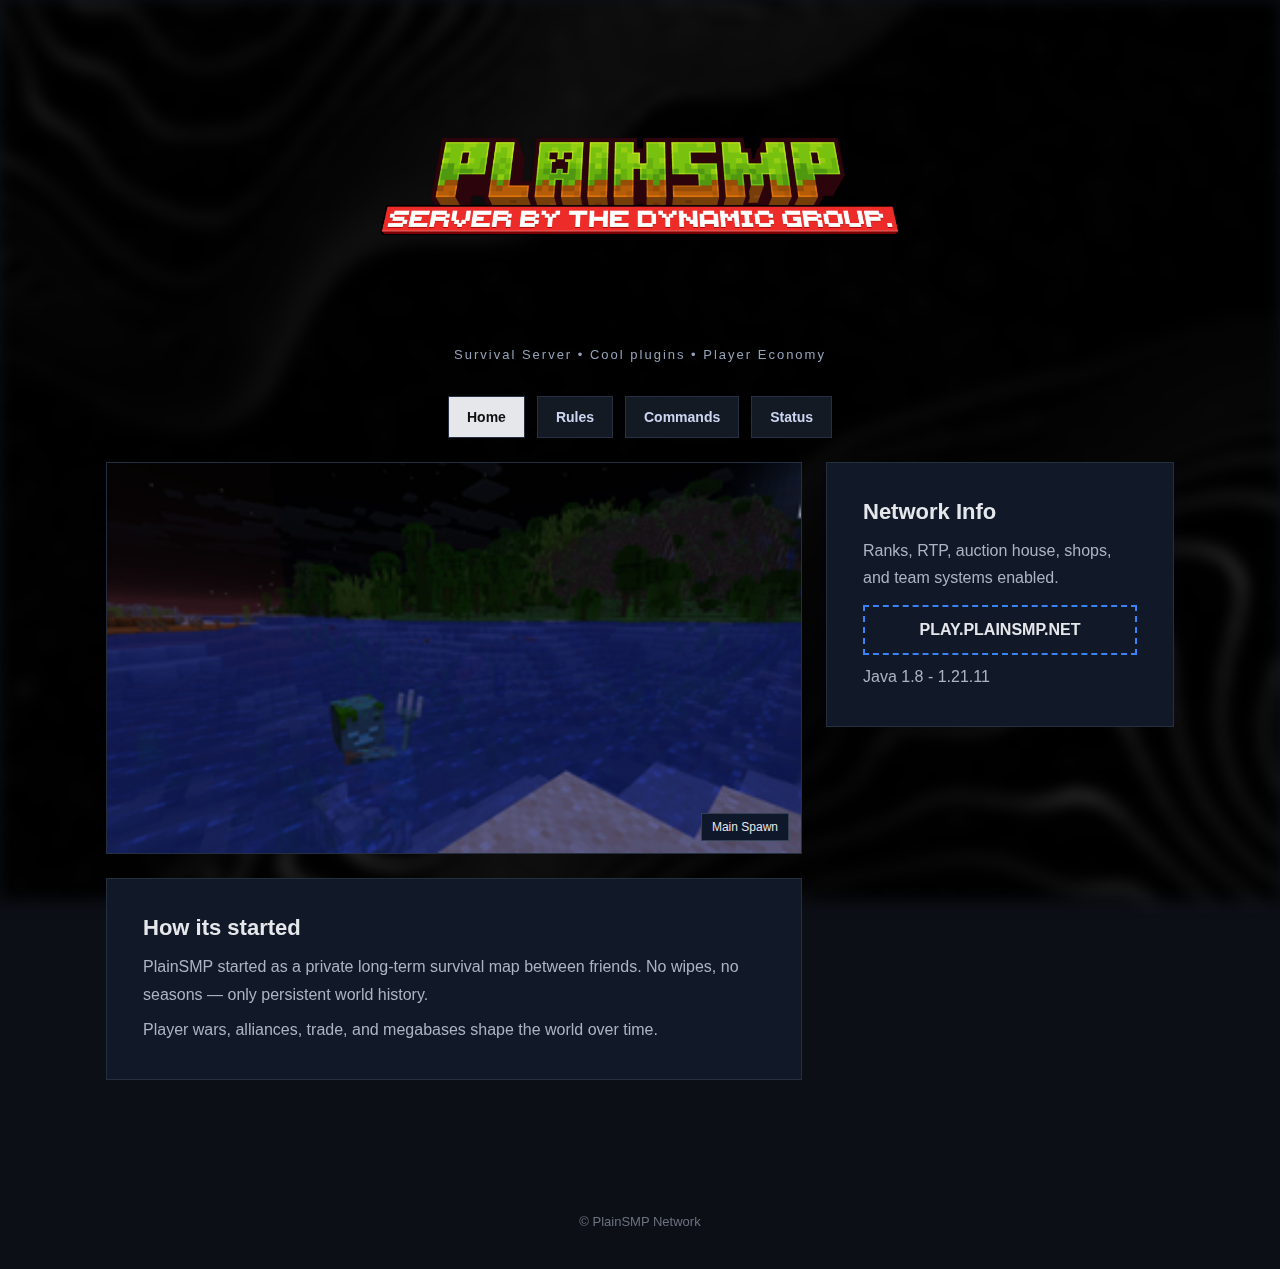
<file: index.html>
<!DOCTYPE html>
<html lang="en">
<head>
<meta charset="UTF-8">
<title>PlainSMP Network</title>
<meta name="viewport" content="width=device-width, initial-scale=1.0">

<style>
*{box-sizing:border-box;margin:0;padding:0}

body{
  font-family:Segoe UI,Arial,sans-serif;
  background:#0c0f16;
  color:#e5e7eb;
  opacity:0;
  transition:opacity .35s ease;
}
body.loaded{opacity:1}

.bg{
  position:fixed;
  inset:0;
  background:url("bg.jpg") center/cover no-repeat;
  filter:blur(8px) brightness(.3);
  z-index:-1;
}

.header{
  text-align:center;
  padding:40px 20px 10px;
}
.header img{width:520px;max-width:95%}

.tag{
  color:#94a3b8;
  letter-spacing:2px;
  font-size:13px;
  margin-top:10px;
}

/* NAV — different style */
.nav{
  max-width:1100px;
  margin:24px auto;
  display:flex;
  gap:12px;
  flex-wrap:wrap;
  justify-content:center;
}

.nav a{
  text-decoration:none;
  color:#cbd5f1;
  padding:12px 18px;
  background:#141a24;
  border:1px solid #263042;
  font-weight:700;
  font-size:14px;
}

.nav a:hover{background:#1d2633}
.nav a.active{background:#e5e7eb;color:#111}

.container{
  max-width:1100px;
  margin:0 auto 70px;
  padding:0 16px;
}

.page{display:none;animation:fade .35s ease}
.page.active{display:block}

@keyframes fade{
  from{opacity:0;transform:translateY(6px)}
  to{opacity:1;transform:none}
}

.grid{
  display:grid;
  grid-template-columns:2fr 1fr;
  gap:24px;
}

@media(max-width:900px){
  .grid{grid-template-columns:1fr}
}

.panel{
  background:#111827;
  border:1px solid #243041;
  padding:36px;
  margin-bottom:24px;
}

.panel h2{margin-bottom:12px;font-size:22px}
.panel p{color:#aab4c3;line-height:1.7;margin-top:8px}

.hero{
  position:relative;
  border:1px solid #243041;
  overflow:hidden;
  margin-bottom:24px;
}
.hero img{width:100%;display:block}
.hero span{
  position:absolute;
  bottom:12px;
  right:12px;
  background:#0f172a;
  border:1px solid #334155;
  padding:6px 10px;
  font-size:12px;
}

.btnbox{
  border:2px dashed #3b82f6;
  padding:14px;
  text-align:center;
  font-weight:900;
  margin-top:14px;
}

.list li{margin:10px 0;color:#cbd5e1}

.footer{
  text-align:center;
  color:#6b7280;
  padding:40px 10px;
  font-size:13px;
}
</style>
</head>

<body>
<div class="bg"></div>

<div class="header">
  <img src="PlainSMP.png">
  <div class="tag">Survival Server • Cool plugins • Player Economy</div>
</div>

<div class="nav">
  <a class="active" data-page="home">Home</a>
  <a data-page="rules">Rules</a>
  <a data-page="commands">Commands</a>
  <a data-page="status">Status</a>
</div>

<div class="container">

<!-- HOME -->
<div id="home" class="page active">
<div class="grid">

<div>
  <div class="hero">
    <img src="feature.jpg">
    <span>Main Spawn</span>
  </div>

  <div class="panel">
    <h2>How its started</h2>
    <p>PlainSMP started as a private long-term survival map between friends. No wipes, no seasons — only persistent world history.</p>
    <p>Player wars, alliances, trade, and megabases shape the world over time.</p>
  </div>
</div>

<div>
  <div class="panel">
    <h2>Network Info</h2>
    <p>Ranks, RTP, auction house, shops, and team systems enabled.</p>
    <div class="btnbox">PLAY.PLAINSMP.NET</div>
    <p>Java 1.8 - 1.21.11</p>
  </div>
</div>

</div>
</div>

<!-- RULES -->
<div id="rules" class="page">
<div class="panel">
<h2>Rules</h2>
<ol class="list">
<li>No real-life threats, doxxing, or harassment</li>
<li>No server-crashing exploits or lag machines</li>
<li>No dupes that break the economy</li>
<li>No hacked clients that give unfair combat advantage</li>
<li>No chat spam or advertising other servers
<li>No duping in anyways
<li>No staff impersonation
<li>No staff impersonation</li>
<li>Keep public areas playable (no spawn traps / portal traps)</li>
<li>Scamming allowed only if not using exploits or bugs</li>
<li>PVP, raiding, and griefing are allowed outside protected zones</li>
<li>Staff decisions are final in disputes</li>
</li>
</ol>
</div>
</div>

<!-- COMMANDS -->
<div id="commands" class="page">
<div class="panel">
<h2>Commands</h2>
<ul class="list">
<li>/rtp — random teleport</li>
<li>/tpa — teleport request</li>
<li>/sell — sell items</li>
<li>/ah — auction house</li>
<li>/rankup — next rank</li>
<li>/home — teleport home</li>
</ul>
</div>
</div>

<!-- STATUS -->
<div id="status" class="page">
<div class="panel">
<h2>Status</h2>
<p>Server: Online</p>
<p>Version: 1.21.11</p>
<p>Restart cycle: 12h</p>
</div>
</div>

</div>

<div class="footer">© PlainSMP Network</div>

<script>
window.addEventListener("load",()=>document.body.classList.add("loaded"));

const tabs=document.querySelectorAll(".nav a");
const pages=document.querySelectorAll(".page");

tabs.forEach(tab=>{
  tab.onclick=()=>{
    tabs.forEach(t=>t.classList.remove("active"));
    tab.classList.add("active");

    pages.forEach(p=>p.classList.remove("active"));
    document.getElementById(tab.dataset.page).classList.add("active");
  }
});
</script>

</body>
</html>
</file>
